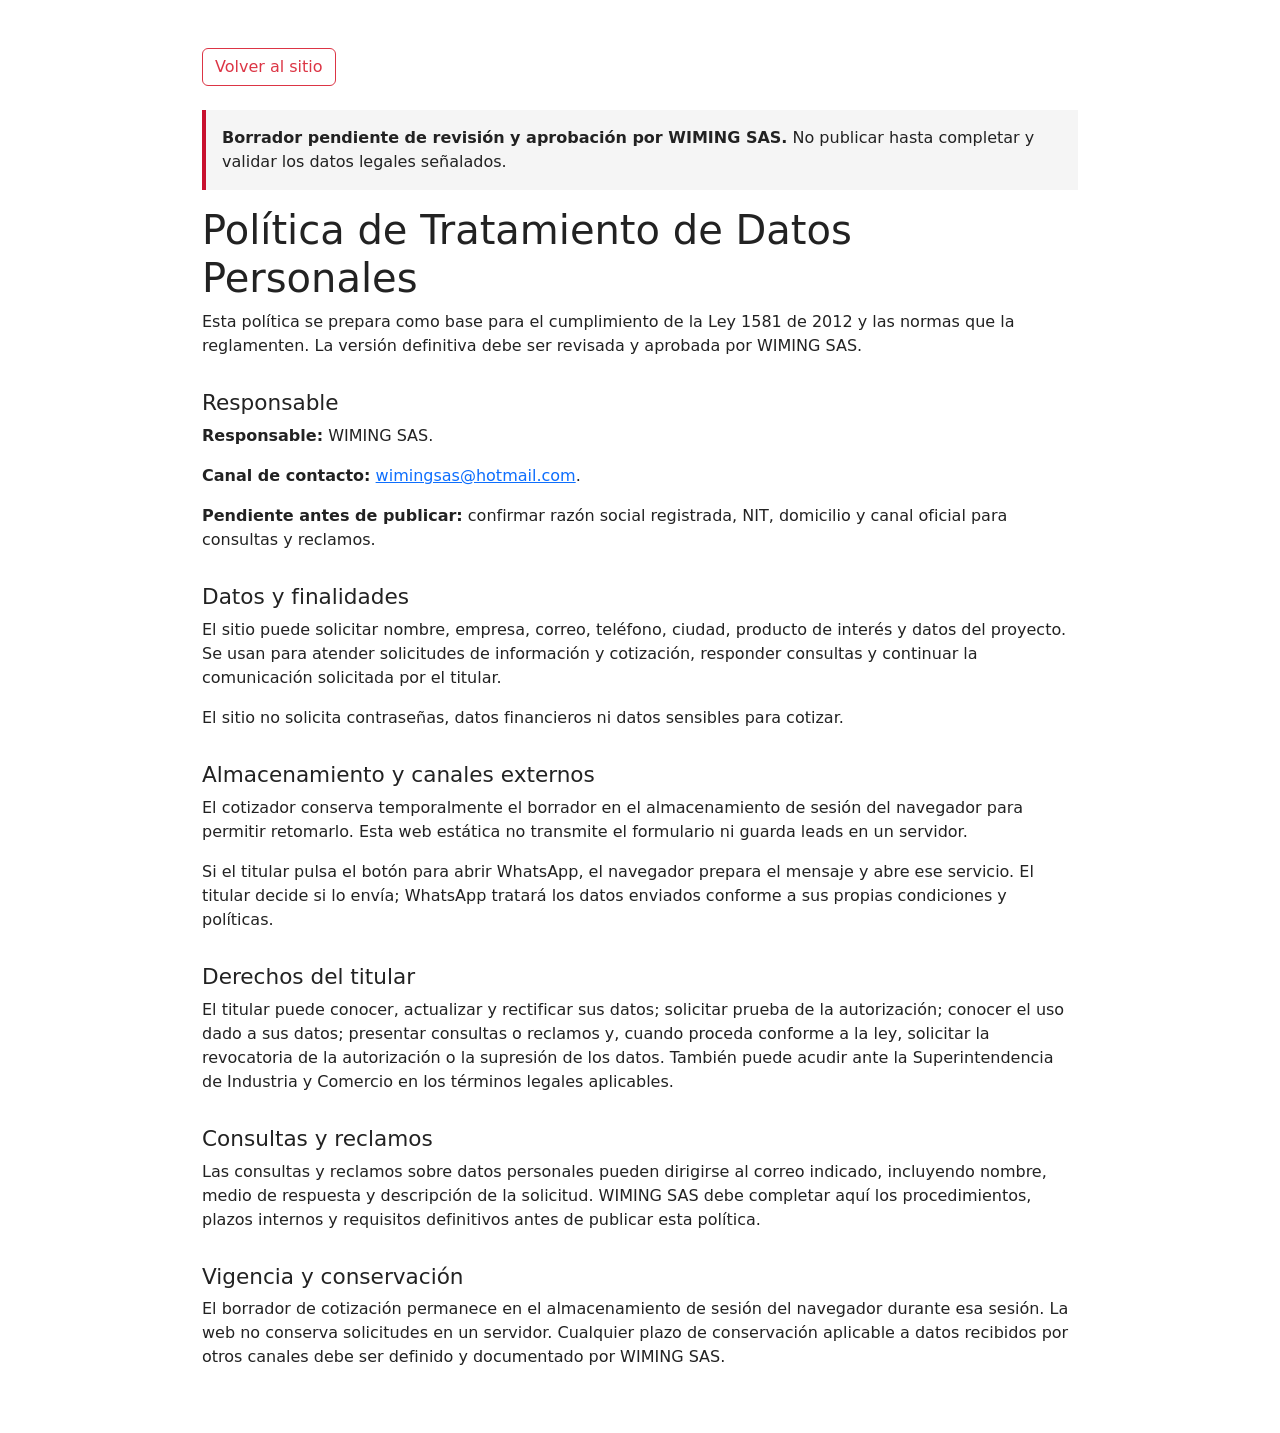
<file: politica-tratamiento.html>
<!DOCTYPE html>
<html lang="es">
<head>
  <meta charset="UTF-8" />
  <meta name="viewport" content="width=device-width, initial-scale=1.0" />
  <title>Política de tratamiento de datos | WIMING SAS</title>
  <meta name="description" content="Borrador para revisión de la política de tratamiento de datos personales de WIMING SAS." />
  <link rel="stylesheet" href="https://cdn.jsdelivr.net/npm/bootstrap@5.3.3/dist/css/bootstrap.min.css" />
  <link rel="stylesheet" href="css/styles.css" />
</head>
<body>
  <main class="container privacy-policy py-5">
    <a class="btn btn-outline-danger mb-4" href="index.html#contacto">Volver al sitio</a>
    <p class="policy-draft-notice"><strong>Borrador pendiente de revisión y aprobación por WIMING SAS.</strong> No publicar hasta completar y validar los datos legales señalados.</p>
    <h1>Política de Tratamiento de Datos Personales</h1>
    <p>Esta política se prepara como base para el cumplimiento de la Ley 1581 de 2012 y las normas que la reglamenten. La versión definitiva debe ser revisada y aprobada por WIMING SAS.</p>

    <h2>Responsable</h2>
    <p><strong>Responsable:</strong> WIMING SAS.</p>
    <p><strong>Canal de contacto:</strong> <a href="mailto:wimingsas@hotmail.com">wimingsas@hotmail.com</a>.</p>
    <p><strong>Pendiente antes de publicar:</strong> confirmar razón social registrada, NIT, domicilio y canal oficial para consultas y reclamos.</p>

    <h2>Datos y finalidades</h2>
    <p>El sitio puede solicitar nombre, empresa, correo, teléfono, ciudad, producto de interés y datos del proyecto. Se usan para atender solicitudes de información y cotización, responder consultas y continuar la comunicación solicitada por el titular.</p>
    <p>El sitio no solicita contraseñas, datos financieros ni datos sensibles para cotizar.</p>

    <h2>Almacenamiento y canales externos</h2>
    <p>El cotizador conserva temporalmente el borrador en el almacenamiento de sesión del navegador para permitir retomarlo. Esta web estática no transmite el formulario ni guarda leads en un servidor.</p>
    <p>Si el titular pulsa el botón para abrir WhatsApp, el navegador prepara el mensaje y abre ese servicio. El titular decide si lo envía; WhatsApp tratará los datos enviados conforme a sus propias condiciones y políticas.</p>

    <h2>Derechos del titular</h2>
    <p>El titular puede conocer, actualizar y rectificar sus datos; solicitar prueba de la autorización; conocer el uso dado a sus datos; presentar consultas o reclamos y, cuando proceda conforme a la ley, solicitar la revocatoria de la autorización o la supresión de los datos. También puede acudir ante la Superintendencia de Industria y Comercio en los términos legales aplicables.</p>

    <h2>Consultas y reclamos</h2>
    <p>Las consultas y reclamos sobre datos personales pueden dirigirse al correo indicado, incluyendo nombre, medio de respuesta y descripción de la solicitud. WIMING SAS debe completar aquí los procedimientos, plazos internos y requisitos definitivos antes de publicar esta política.</p>

    <h2>Vigencia y conservación</h2>
    <p>El borrador de cotización permanece en el almacenamiento de sesión del navegador durante esa sesión. La web no conserva solicitudes en un servidor. Cualquier plazo de conservación aplicable a datos recibidos por otros canales debe ser definido y documentado por WIMING SAS.</p>
  </main>
</body>
</html>
</file>
<file: css/styles.css>
/* =========================================================
   WIMING SAS — Estilos propios
   Paleta: rojos dominantes + grises industriales
   ========================================================= */

:root {
  --wm-red: #c8102e;
  --wm-red-dark: #8a0a1f;
  --wm-red-light: #ff3b54;
  --wm-dark: #1a1a1a;
  --wm-gray: #2c2c2c;
  --wm-light: #f5f5f5;
}

/* Overrides Bootstrap */
.bg-danger { background-color: var(--wm-red) !important; }
.btn-danger {
  background-color: var(--wm-red);
  border-color: var(--wm-red);
}
.btn-danger:hover,
.btn-danger:focus {
  background-color: var(--wm-red-dark);
  border-color: var(--wm-red-dark);
}
.text-danger { color: var(--wm-red) !important; }

body {
  font-family: 'Barlow', 'Segoe UI', system-ui, sans-serif;
  color: #222;
}

/* ===== Navbar ===== */
.navbar-wm {
  background: var(--wm-dark);
  box-shadow: 0 2px 8px rgba(0,0,0,.2);
}
.navbar-wm .navbar-brand {
  color: #fff;
  font-weight: 700;
  letter-spacing: 1px;
}
.navbar-wm .navbar-brand span {
  color: var(--wm-red);
}
.navbar-wm .nav-link {
  color: #ddd !important;
  font-weight: 500;
  padding: .5rem 1rem !important;
  transition: color .2s;
}
.navbar-wm .nav-link:hover,
.navbar-wm .nav-link.active {
  color: var(--wm-red-light) !important;
}

/* ===== Hero ===== */
.hero {
  position: relative;
  min-height: 90vh;
  background: #1a1a1a;
}
.hero-image {
  position: absolute;
  inset: 0;
  width: 100%;
  height: 100%;
  object-fit: cover;
}
.hero-overlay {
  position: absolute;
  inset: 0;
  background: linear-gradient(110deg, rgba(26,26,26,.68), rgba(80,12,24,.24) 72%),
              radial-gradient(circle at 70% 50%, rgba(200,16,46,.12), transparent 60%);
  pointer-events: none;
}
.hero-trust {
  display: flex;
  flex-wrap: wrap;
  gap: .6rem;
  margin-top: 1.75rem;
}
.trust-stamp {
  display: inline-flex;
  align-items: center;
  gap: .4rem;
  min-height: 40px;
  padding: .45rem .75rem;
  border: 1px solid rgba(255,255,255,.55);
  background: rgba(20,20,20,.48);
  color: #fff;
  font-size: .9rem;
}
.trust-stamp i { color: #ff6678; }

.section-heading { max-width: 720px; }
.section-kicker {
  display: block;
  margin-bottom: .5rem;
  color: var(--wm-red);
  font-size: .78rem;
  font-weight: 700;
  text-transform: uppercase;
}

/* ===== Tarjetas reutilizables ===== */
.feature-card {
  border: none;
  border-top: 4px solid var(--wm-red);
  border-radius: .5rem;
  transition: transform .25s, box-shadow .25s;
  background: #fff;
  height: 100%;
}
.feature-card:hover {
  transform: translateY(-6px);
  box-shadow: 0 .8rem 1.5rem rgba(200,16,46,.15);
}
.feature-card .icon-wrap {
  width: 56px;
  height: 56px;
  border-radius: 50%;
  background: rgba(200,16,46,.1);
  color: var(--wm-red);
  display: flex;
  align-items: center;
  justify-content: center;
  font-size: 1.6rem;
  margin-bottom: 1rem;
}

.product-card img {
  display: block;
  width: 100%;
  max-width: 100%;
  aspect-ratio: 16 / 10;
  height: auto;
  object-fit: cover;
}
.product-card .badge-tag {
  background: var(--wm-red);
  color: #fff;
  font-size: .75rem;
  padding: .25rem .6rem;
  border-radius: 20px;
}
.product-card .card-body { display: flex; flex-direction: column; align-items: flex-start; }
.product-specs-heading { margin: .25rem 0 .5rem; }
.product-specs {
  display: grid;
  gap: .35rem;
  width: 100%;
  margin: 0 0 1rem;
  padding: 0;
  list-style: none;
  font-size: .82rem;
}
.product-specs li { display: flex; justify-content: space-between; gap: .75rem; border-bottom: 1px solid #e5e5e5; padding-bottom: .3rem; }
.product-specs strong { text-align: right; font-weight: 600; }
.product-card [data-product] { margin-top: auto; }

.process-step { height: 100%; padding: .25rem .5rem; border-top: 2px solid #d7d7d7; }
.step-number { display: inline-block; margin: .7rem 0 1rem; color: var(--wm-red); font-size: 1.5rem; font-weight: 700; }
.project-placeholder, .testimonial-placeholder {
  margin: 0;
  padding: 1.25rem;
  border-left: 3px solid var(--wm-red);
  background: #fff;
}
.placeholder-label { display: block; margin-bottom: .65rem; color: #6b303b; font-size: .76rem; font-weight: 700; text-transform: uppercase; }
.faq-container { max-width: 900px; }
.faq-list { border-top: 1px solid #d8d8d8; }
.faq-item { border-bottom: 1px solid #d8d8d8; }
.faq-item summary { padding: 1rem 2rem 1rem 0; font-weight: 700; cursor: pointer; }
.faq-item summary::marker { color: var(--wm-red); }
.faq-item p { max-width: 72ch; padding: 0 0 1rem; margin: 0; color: #555; }

:focus-visible { outline: 3px solid #f0a000; outline-offset: 3px; }

.mobile-action-bar { display: none; }
.contact-actions { display: flex; flex-wrap: wrap; gap: .6rem; margin-top: .6rem; }
.contact-actions[hidden] { display: none; }
.contact-actions .btn { min-height: 44px; }
.form-honeypot {
  position: absolute !important;
  width: 1px !important;
  height: 1px !important;
  padding: 0 !important;
  margin: -1px !important;
  overflow: hidden !important;
  clip: rect(0, 0, 0, 0) !important;
  white-space: nowrap !important;
  border: 0 !important;
}
.consent-control, .quote-consent {
  display: grid;
  grid-template-columns: 1.25rem minmax(0, 1fr);
  align-items: start;
  gap: .45rem .6rem;
  font-size: .9rem;
}
.consent-control input, .quote-consent input {
  width: 1.1rem;
  height: 1.1rem;
  margin-top: .15rem;
  accent-color: var(--wm-red);
}
.consent-control label, .quote-consent label { margin: 0; }
.consent-control a, .quote-consent a { grid-column: 2; }
.privacy-policy { max-width: 900px; }
.privacy-policy h2 { margin-top: 2rem; font-size: 1.35rem; }
.policy-draft-notice { padding: 1rem; border-left: 4px solid var(--wm-red); background: #f5f5f5; }

/* ===== Footer ===== */
.footer-wm {
  background: var(--wm-dark);
  color: #bbb;
  padding: 3rem 0 1rem;
}
.footer-wm h2 { color: #fff; font-weight: 600; }
.footer-wm a { color: #bbb; text-decoration: none; }
.footer-wm a:hover { color: var(--wm-red-light); }
.footer-wm .footer-bottom {
  border-top: 1px solid #333;
  margin-top: 2rem;
  padding-top: 1rem;
  text-align: center;
  font-size: .85rem;
}

/* =========================================================
   CHATBOT — Mock IA
   ========================================================= */
.chatbot-toggle {
  position: fixed;
  bottom: 24px;
  right: 24px;
  width: 64px;
  height: 64px;
  border-radius: 50%;
  background: var(--wm-red);
  color: #fff;
  border: none;
  font-size: 1.6rem;
  box-shadow: 0 6px 20px rgba(200,16,46,.45);
  cursor: pointer;
  z-index: 1050;
  transition: transform .2s, background .2s;
}
.chatbot-toggle:hover {
  background: var(--wm-red-dark);
  transform: scale(1.08);
}
.chatbot-launcher-menu {
  position: fixed;
  z-index: 1051;
  right: 24px;
  bottom: 96px;
  display: grid;
  gap: .45rem;
  width: min(280px, calc(100vw - 32px));
  padding: .5rem;
  border: 1px solid #ddd;
  background: #fff;
  box-shadow: 0 8px 26px rgba(0,0,0,.18);
}
.chatbot-launcher-menu[hidden] { display: none; }
.chatbot-launcher-menu button,
.chatbot-launcher-menu a {
  display: flex;
  align-items: center;
  gap: .65rem;
  min-height: 44px;
  padding: .65rem .75rem;
  border: 0;
  background: #fff;
  color: #222;
  font: inherit;
  text-align: left;
  text-decoration: none;
}
.chatbot-launcher-menu button:hover,
.chatbot-launcher-menu a:hover { background: #f5f5f5; color: var(--wm-red); }
.chatbot-launcher-menu i { color: var(--wm-red); }

.chatbot-window {
  position: fixed;
  bottom: 100px;
  right: 24px;
  width: 370px;
  max-width: calc(100vw - 32px);
  height: 540px;
  max-height: calc(100vh - 140px);
  background: #fff;
  border-radius: 14px;
  box-shadow: 0 12px 40px rgba(0,0,0,.25);
  display: none;
  flex-direction: column;
  overflow: hidden;
  z-index: 1050;
  animation: slideUp .25s ease-out;
}
.chatbot-window.open { display: flex; }

@keyframes slideUp {
  from { opacity: 0; transform: translateY(20px); }
  to   { opacity: 1; transform: translateY(0); }
}

.chatbot-header {
  background: linear-gradient(135deg, var(--wm-red), var(--wm-red-dark));
  color: #fff;
  padding: 1rem;
  display: flex;
  align-items: center;
  gap: .75rem;
}
.chatbot-header .avatar {
  width: 40px;
  height: 40px;
  border-radius: 50%;
  background: rgba(255,255,255,.2);
  display: flex;
  align-items: center;
  justify-content: center;
  font-size: 1.2rem;
}
.chatbot-header h6 { margin: 0; font-weight: 600; }
.chatbot-header small { opacity: .85; }
.chatbot-header .quote-start-button {
  min-height: 40px;
  padding: .4rem .6rem;
  border: 1px solid rgba(255,255,255,.7);
  background: transparent;
  color: #fff;
  font-size: .82rem;
}
.chatbot-header > div:nth-of-type(2) { flex: 1 1 96px; min-width: 0; }
.chatbot-header h6, .chatbot-header small {
  display: block;
  overflow: hidden;
  text-overflow: ellipsis;
  white-space: nowrap;
}
.chatbot-header .new-conversation-button {
  display: inline-grid;
  flex: 0 0 40px;
  place-items: center;
  width: 40px;
  height: 40px;
  padding: 0;
  border: 1px solid rgba(255,255,255,.7);
  background: transparent;
  color: #fff;
  font-size: 1.1rem;
  cursor: pointer;
}
.chatbot-header .new-conversation-button:hover { background: rgba(255,255,255,.16); }
.chatbot-header .close-btn {
  margin-left: auto;
  background: transparent;
  border: none;
  color: #fff;
  font-size: 1.3rem;
  cursor: pointer;
}
.chat-reset-backdrop {
  position: fixed;
  z-index: 2000;
  inset: 0;
  display: grid;
  place-items: center;
  padding: 1rem;
  background: rgba(0,0,0,.58);
}
.chat-reset-dialog {
  width: min(420px, 100%);
  padding: 1.25rem;
  border-top: 4px solid var(--wm-red);
  background: #fff;
  color: #222;
  box-shadow: 0 12px 36px rgba(0,0,0,.28);
}
.chat-reset-dialog h2 { margin: 0 0 .65rem; font-size: 1.15rem; }
.chat-reset-dialog p { margin: 0 0 1rem; }
.chat-reset-actions { display: flex; justify-content: flex-end; flex-wrap: wrap; gap: .5rem; }
.chat-reset-actions .btn { min-height: 44px; }

.chatbot-body {
  flex: 1;
  overflow-y: auto;
  padding: 1rem;
  background: #f7f7f9;
}

.chat-msg {
  display: flex;
  margin-bottom: .75rem;
  animation: fadeIn .2s ease;
}
@keyframes fadeIn { from { opacity: 0; } to { opacity: 1; } }

.chat-msg .bubble {
  max-width: 80%;
  padding: .6rem .9rem;
  border-radius: 14px;
  line-height: 1.35;
  font-size: .92rem;
  white-space: pre-wrap;
}
.chat-msg.bot .bubble {
  background: #fff;
  border: 1px solid #e5e5e5;
  border-bottom-left-radius: 4px;
}
.chat-msg.user {
  justify-content: flex-end;
}
.chat-msg.user .bubble {
  background: var(--wm-red);
  color: #fff;
  border-bottom-right-radius: 4px;
}

.typing .bubble {
  display: inline-flex;
  gap: 4px;
}
.typing .dot {
  width: 7px; height: 7px;
  background: #aaa;
  border-radius: 50%;
  animation: blink 1.2s infinite;
}
.typing .dot:nth-child(2) { animation-delay: .2s; }
.typing .dot:nth-child(3) { animation-delay: .4s; }
@keyframes blink {
  0%, 80%, 100% { opacity: .3; }
  40% { opacity: 1; }
}

.quick-replies {
  display: flex;
  flex-wrap: wrap;
  gap: .4rem;
  padding: .5rem 1rem;
  background: #f7f7f9;
  border-top: 1px solid #ececec;
}
.quick-replies button {
  background: #fff;
  border: 1px solid var(--wm-red);
  color: var(--wm-red);
  border-radius: 20px;
  padding: .3rem .8rem;
  font-size: .8rem;
  cursor: pointer;
  transition: all .15s;
}
.quick-replies button:hover {
  background: var(--wm-red);
  color: #fff;
}

.chatbot-input {
  display: flex;
  border-top: 1px solid #ececec;
  background: #fff;
}
.chatbot-input input {
  flex: 1;
  border: none;
  padding: .85rem 1rem;
  outline: none;
  font-size: .95rem;
}
.chatbot-input button {
  background: var(--wm-red);
  color: #fff;
  border: none;
  padding: 0 1.2rem;
  cursor: pointer;
  font-size: 1.1rem;
}
.chatbot-input button:hover { background: var(--wm-red-dark); }
.chatbot-input[hidden], .quick-replies[hidden] { display: none; }

.quote-contact-form, .quote-summary-form {
  display: grid;
  gap: .65rem;
  margin: .25rem 0 1rem;
  padding: .85rem;
  border: 1px solid #ddd;
  background: #fff;
}
.quote-field { display: grid; gap: .3rem; color: #333; font-size: .84rem; font-weight: 600; }
.quote-field input, .quote-field select {
  width: 100%;
  min-height: 42px;
  padding: .5rem .6rem;
  border: 1px solid #888;
  border-radius: 3px;
  color: #222;
  background: #fff;
  font: inherit;
  font-weight: 400;
}
.quote-status { margin: 0; color: #7a1b2e; font-size: .85rem; }
.quote-summary-actions { display: flex; flex-wrap: wrap; gap: .5rem; }
.quote-summary-actions .btn { min-height: 44px; }

/* Responsive */
@media (max-width: 480px) {
  .chatbot-window {
    right: 8px; left: 8px;
    width: auto;
    bottom: 90px;
    height: 70vh;
  }
  .chatbot-launcher-menu { right: 8px; bottom: 154px; }
}

@media (max-width: 767.98px) {
  body { padding-bottom: 68px; }
  .hero { min-height: 78vh; }
  .hero-trust { gap: .45rem; }
  .trust-stamp { padding: .4rem .55rem; font-size: .8rem; }
  .mobile-action-bar {
    position: fixed;
    z-index: 1040;
    inset: auto 0 0;
    display: flex;
    gap: .65rem;
    padding: .65rem max(1rem, env(safe-area-inset-right)) calc(.65rem + env(safe-area-inset-bottom)) max(1rem, env(safe-area-inset-left));
    border-top: 1px solid #ddd;
    background: #fff;
    box-shadow: 0 -3px 12px rgba(0,0,0,.1);
  }
  .mobile-action-bar .btn { flex: 1; min-height: 44px; }
  .chatbot-toggle { bottom: 82px; }
}
</file>
